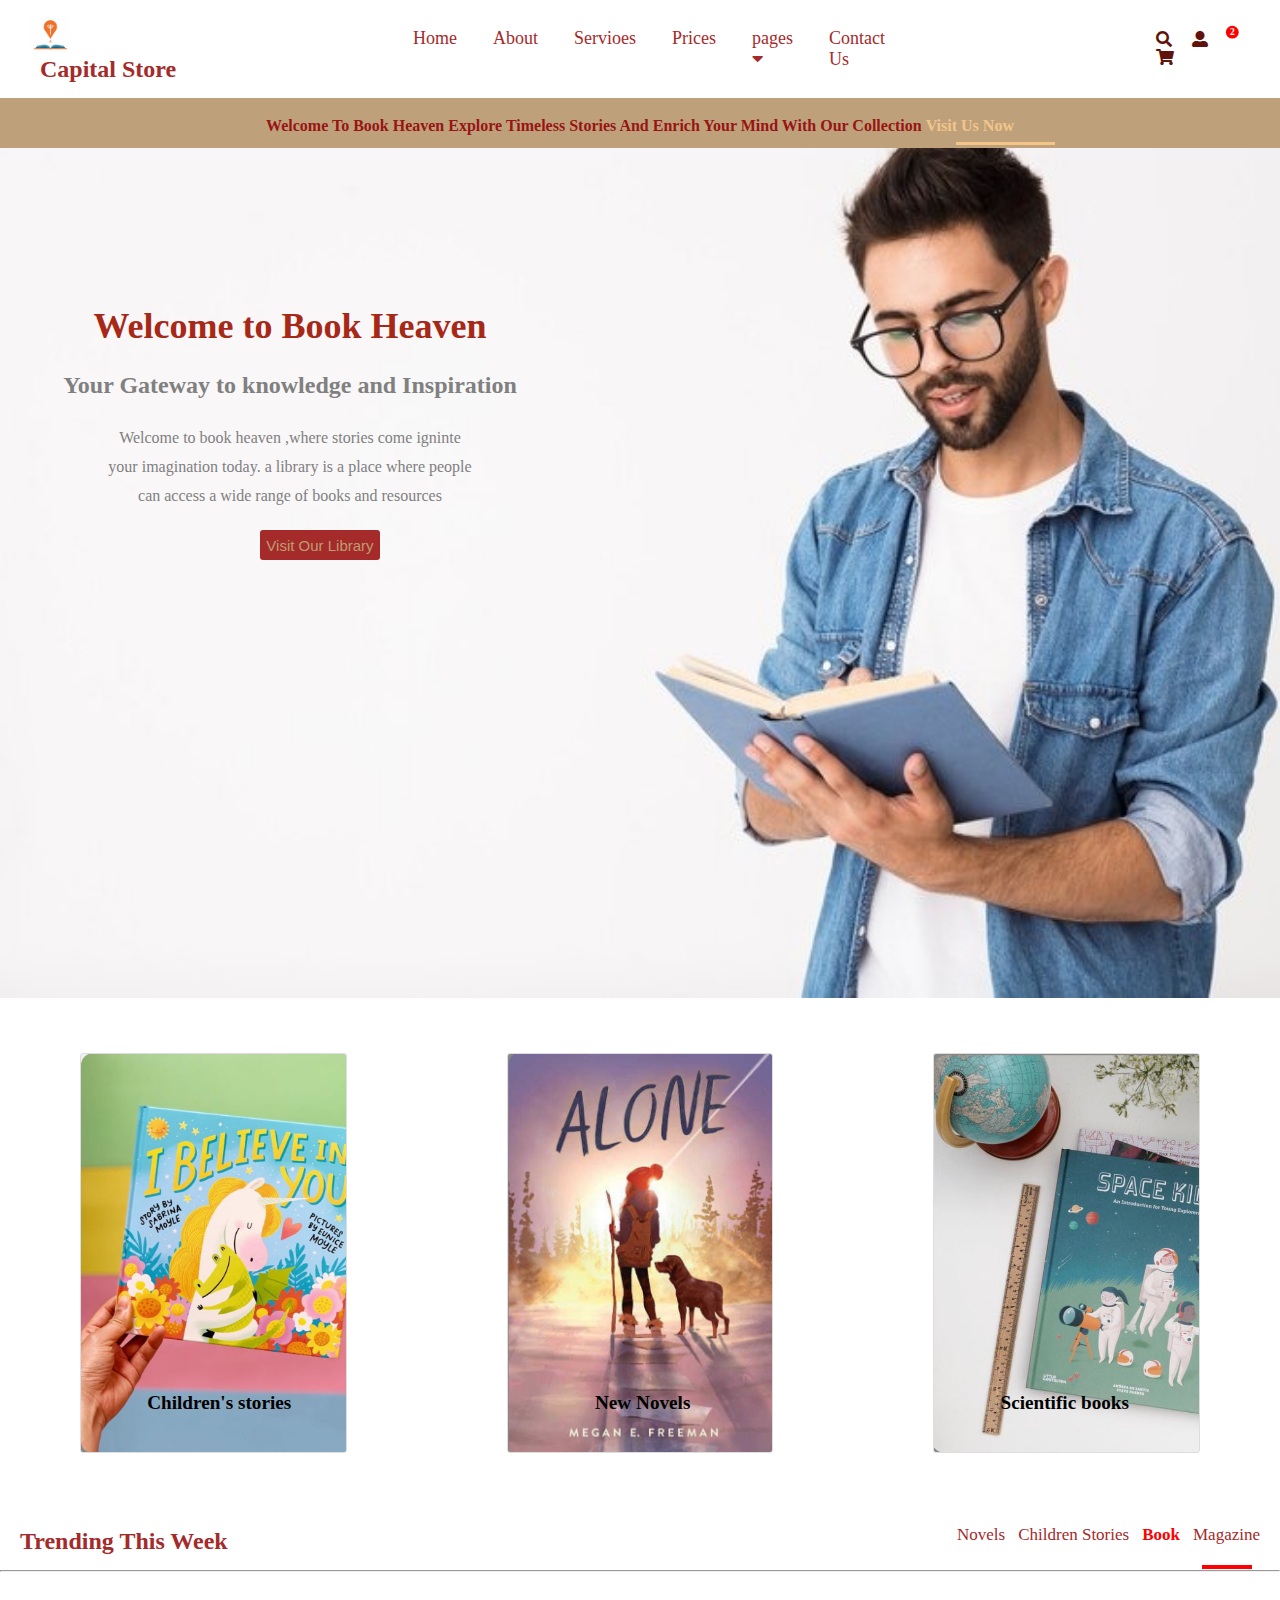
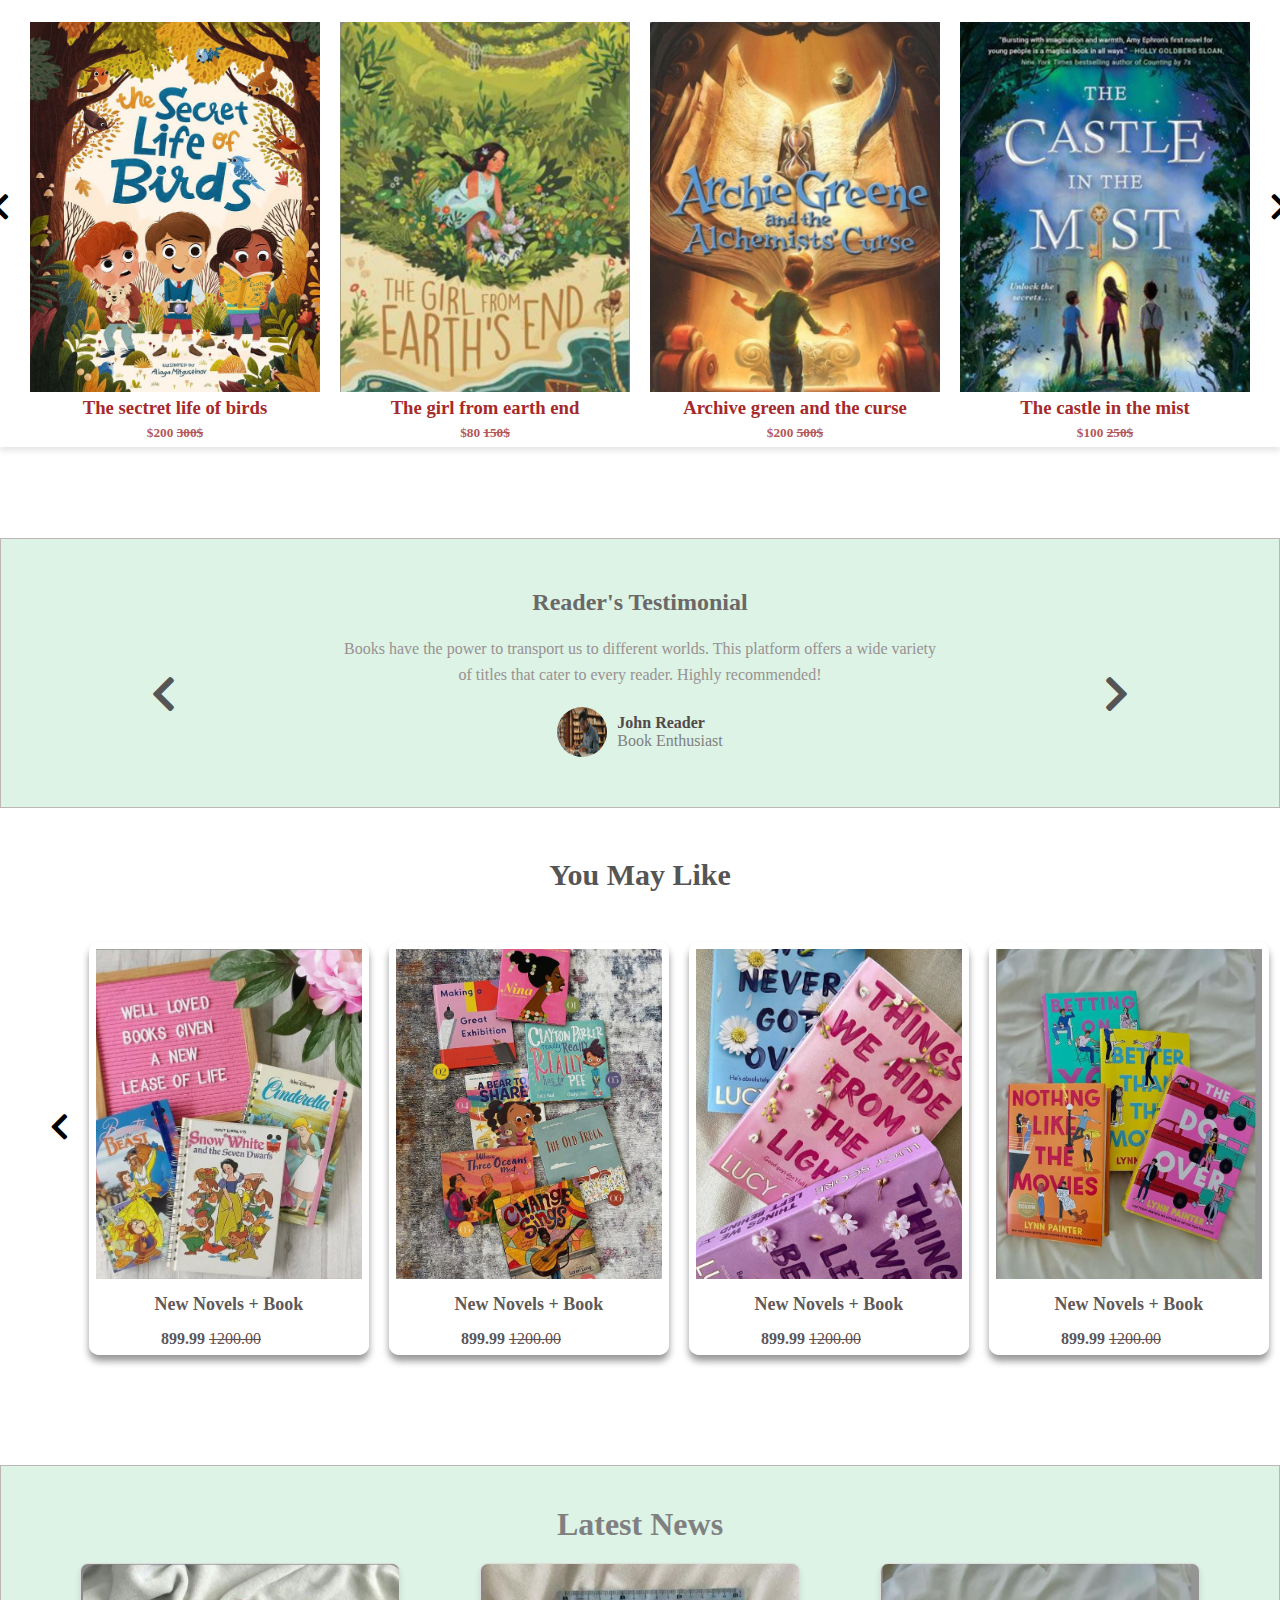
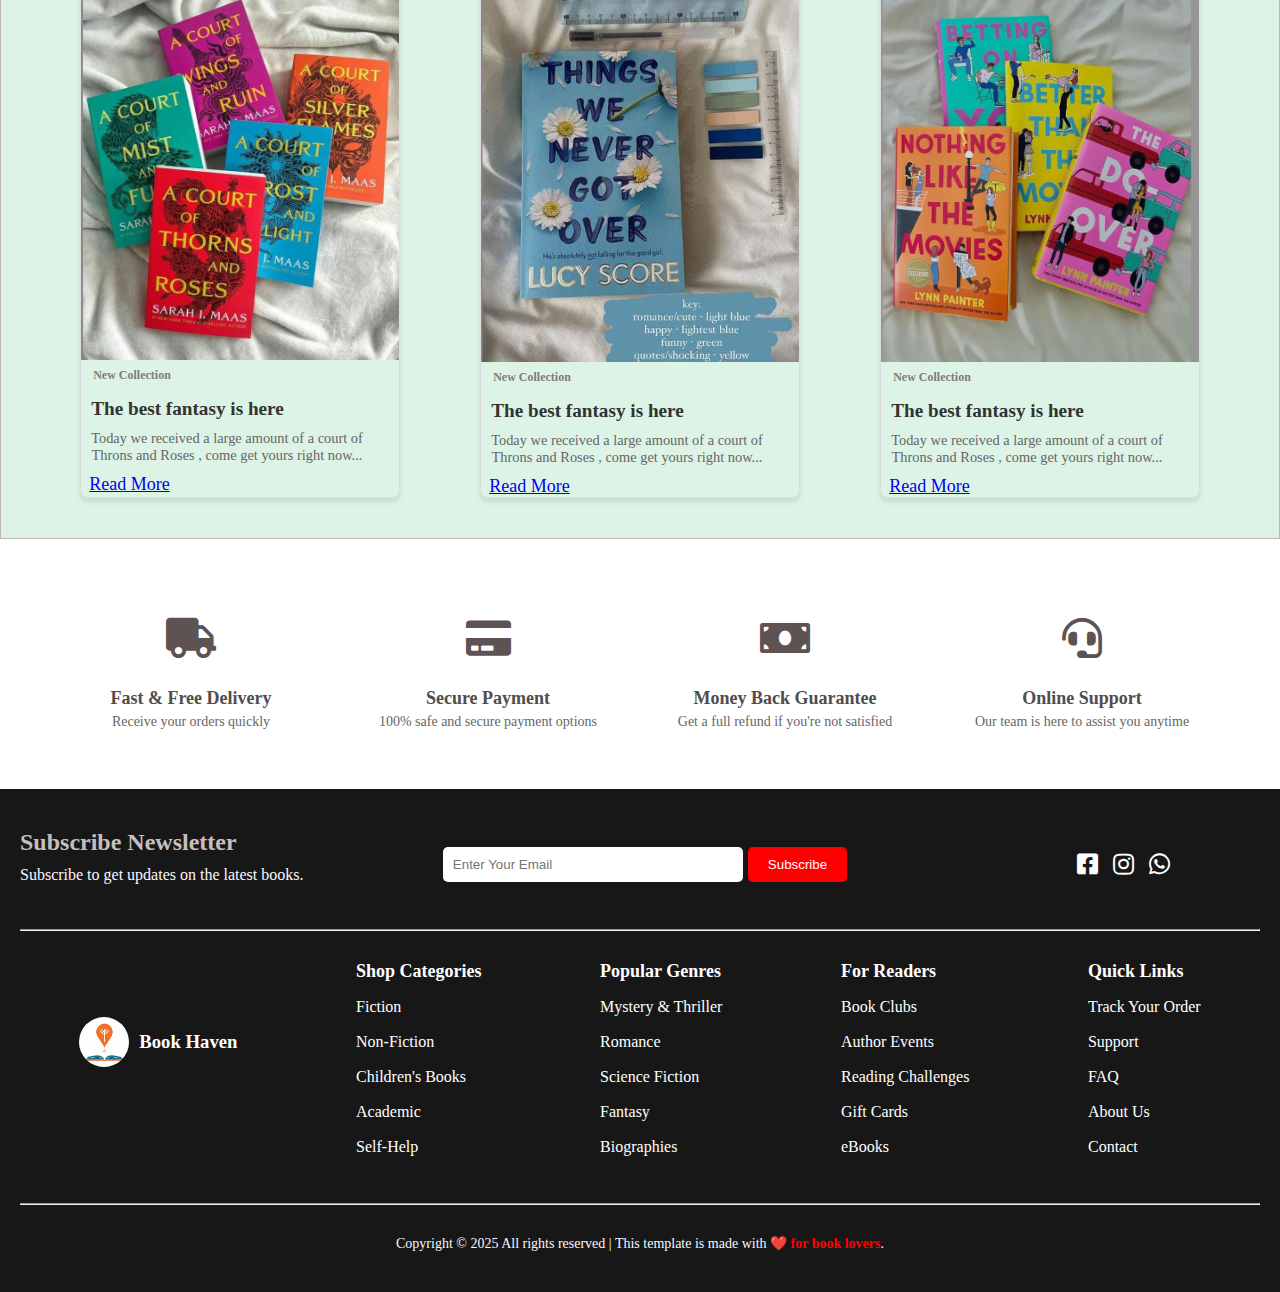
<file: index.html>
<!DOCTYPE html>
<html>
    <head>
        <link rel="stylesheet" href="css/Untitled-1.css">
        <link rel="stylesheet" href="css/all.css">
        <link href="https://fonts.googleapis.com/css2?family=Pacifico&display=swap" rel="styleshee">
        <body> 


            <header>
              <nav class="navbar">
                  <div class="logo">
                      <img src="images/vv.jpeg" width="40px" height="auto">
                     <h4>Capital Store</h4> 
                      
                  </div>
              
                  <ul class="navlinks">
                      <li> <a class="na" href="#">Home</a></li>
                      <li> <a class="na" href="#">About</a></li>
                      <li> <a class="na" href="#">Servioes</a></li>
                      <li> <a class="na"  href="#">Prices</a></li>
                      <li class="list-dropdown">
                          <a class="na"  href="#">pages<i class="fas fa-caret-down" ></i></a>
                          <ul class="dropdown">
                              <div class="coulmn">
                      <li><a class="a-dropdown" href="#">Login</a></li>
                      <div class="line2"></div>
                      <li><a class="a-dropdown" href="#">Cart</a></li>
                      <li><a class="a-dropdown" href="#">Product Details</a></li>
                      <li><a class="a-dropdown" href="#">Product Check</a></li>
                              </div>
                              <div class="coulmn">
                                  <li><a class="a-dropdown" href="#">Blog</a></li>
                                  <div class="line2"></div>
                                  <li><a class="a-dropdown" href="#">Element</a></li>
                                  <li><a class="a-dropdown" href="#">Blog Details</a></li>

                              </div>
                  
                     
                          </ul><!-- /dropdown --></li>
                      <li> <a class="na" href="#"> Contact Us</a></li>


                  </ul>

                  <div class="iconsec1">
                      <i class="fas fa-search"></i>
                      <i class="fas fa-user-alt"></i>
                      <i class="fas fa-shopping-cart cart">
                        <span class="notification-number">2</span>
                    </i>
                  </div>
              </nav>
          </header>

          <section class="sec1">
              <div class="title1">Welcome to Book Heaven Explore timeless stories and enrich your mind with our collection <strong>visit us now </strong>
                  <div class="line1"></div>
              </div>
            
              <div class="content1">
                  <h1> Welcome to Book Heaven</h1>
                  <h2> Your Gateway to knowledge and Inspiration</h2>
                  <p> Welcome to book heaven ,where stories come igninte<br> your imagination today.
                       a library is a place where people<br> can access a wide range of books and resources</p>
                    <button class="btnsec1">visit our library</button>
              </div>
          
          </section>

           <!-- /////////////////////////////////////////////////////////// -->

             <div class="container">
                <div class="category c1">
                  <p>Children's stories</p>
                  <div class="hover">
          
                      <a href="#" class="shop-now">Shop Now</a>
                      <div class="lineshop"></div>
                  </div>
                </div>
                <div class="category c2">
                  <p class="novels">New Novels</p>
                  <div class="hover">
                      <a href="#" class="shop-now">Shop Now</a>
                      <div class="lineshop"></div>
                  </div>
                </div>
                <div class="category c3">
                  <p>Scientific books</p>
                  <div class="hover">
                      <a href="#" class="shop-now">Shop Now</a>
                      <div class="lineshop"></div>
                  </div>
                </div>
              </div>

<!-- ////////////////////////////////////////////////////////////// -->
<section class="sec3">
   <h2 class="sec3h2"> Trending This Week</h2>
   
   
   <ul class="sec3ul">
    <li> <a  href="#"> Novels</a></li>
    <li> <a href="#">Children Stories</a></li>
    <li> <a href="#"> <strong class="strong2">Book</strong> </a></li>
    <li> <a href="#">Magazine</a></li>
    
   </ul>
   <div class="line4"></div>
   <hr>
   <div class="all">
    <i class="fas fa-chevron-left arrow3"></i>

    <div class="big3">
    <div class="bgbg1">
         <section class="pack">
            <div class="front1"> </div>
            <div class="back1">

             <div class="icon3">
                <a href="#"><i class="fas fa-cart-plus"></i></a>
                <a href="#"><i class="far fa-heart"></i></a>
                <a href="#"><i class="fas fa-search-plus"></i></a>
             </div>

                <img src="images/pm.jpeg" alt="Novel Image">

            </div>
            
        </section>
    </div>
    
    <h3>The sectret life of birds</h3>
    <h5> $200 <del>300$</del></h5>
    </div>

    <div class="big3">
    <div class="bgbg2">
    
        <section class="pack">
            <div class="front1 top1"> </div>
            <div class="back1">
                <div class="icon3">
                    <a href="#"><i class="fas fa-cart-plus"></i></a>
                    <a href="#"><i class="far fa-heart"></i></a>
                    <a href="#"><i class="fas fa-search-plus"></i></a>
                 </div>
                <img src="images/po.jpeg" alt="Novel Image">
            </div>

            
        </section>
    
</div>
<h3>The girl from earth end</h3>
    <h5> $80 <del>150$</del><h5>
    </div>

    <div class="big3">
    <div class="bgbg3">
    
        <section class="pack">
            <div class="front1 top2"> </div>
            <div class="back1">
                <div class="icon3">
                    <a href="#"><i class="fas fa-cart-plus"></i></a>
                    <a href="#"><i class="far fa-heart"></i></a>
                    <a href="#"><i class="fas fa-search-plus"></i></a>
                 </div>
                <img src="images/ho.jpeg" alt="Novel Image">
            </div>
        </section>
    
</div>
<h3>Archive green and the curse</h3>
    <h5> $200 <del>500$</del></h5>
    </div>

    <div class="big3">
    <div class="bgbg4">
    
        <section class="pack">
            <div class="front1 top3"> </div>
            <div class="back1">
                <div class="icon3">
                    <a href="#"><i class="fas fa-cart-plus"></i></a>
                    <a href="#"><i class="far fa-heart"></i></a>
                    <a href="#"><i class="fas fa-search-plus"></i></a>
                 </div>
                <img src="images/fo.jpeg" alt="Novel Image">
            </div>
        </section>
    
</div>
<h3>The castle in the mist</h3>
    <h5> $100 <del>250$</del></h5>
    </div>
<i class="fas fa-chevron-right arrow3"></i>

</div>
  

    

</section>

<!-- /////////////////////////// -->

<div class="section4">
    <button class="arrow-left"><i class="fas fa-chevron-left"></i></button>
    <button class="arrow-right"><i class="fas fa-chevron-right"></i></button>
    <h2>Reader's Testimonial</h2>
    <p>
      Books have the power to transport us to different worlds. This platform offers a wide variety of titles that cater to every reader. Highly recommended!
    </p>
    <div class="section4-profile">
      <img src="images/mh.jpeg" alt="John Reader">
      <div>
        <h4>John Reader</h4>
        <span>Book Enthusiast</span>
      </div>
    </div>
  </div>

  <!-- ////////////////////////////////////////////// -->
  
  

<!-- ------------------- start of section five ------------------- -->


<section class="varaity">
  <h2 class="may"> You May Like</h2>
  <div class="container">
    <div class="bigv">
      <i class="fas fa-chevron-left arrow3"></i>
      <div class="vcard">
        <div class="overlay">
          <div class="v-icons">
            <div class="icon-section">
              <a href="#"><i class="fas fa-cart-plus"></i></a>
            </div>
            <div class="icon-section">
              <a href="#"><i class="far fa-heart"></i></a>
            </div>
            <div class="icon-section">
              <a href="#"><i class="fas fa-search-plus"></i></a>
            </div>
            
          </div>
        </div>
        <div class="v-transform v-1">
          <div class="v-top v-1"></div>
        </div>
        <p class="v-para">New Novels + Book</p>
        <span>899.99 <del>1200.00</del></span>
      </div>
      <div class="vcard">
        <div class="overlay">
          <div class="v-icons">
            <div class="icon-section">
              <a href="#"><i class="fas fa-cart-plus"></i></a>
            </div>
            <div class="icon-section">
              <a href="#"><i class="far fa-heart"></i></a>
            </div>
            <div class="icon-section">
              <a href="#"><i class="fas fa-search-plus"></i></a>
            </div>
          
          </div>
        </div>
        <div class="v-transform v-2">
          <div class="v-top v-1"></div>
        </div>
        <p class="v-para">New Novels + Book</p>
        <span>899.99 <del>1200.00</del></span>
      </div>
      <div class="vcard">
        <div class="overlay">
          <div class="v-icons">
            <div class="icon-section">
              <a href="#"><i class="fas fa-cart-plus"></i></a>
            </div>
            <div class="icon-section">
              <a href="#"><i class="far fa-heart"></i></a>
            </div>
            <div class="icon-section">
              <a href="#"><i class="fas fa-search-plus"></i></a>
            </div>
          
          </div>
        </div>
        <div class="v-transform v-3">
          <div class="v-top v-1"></div>
        </div>
        <p class="v-para">New Novels + Book</p>
        <span>899.99 <del>1200.00</del></span>
      </div>
      <div class="vcard">
        <div class="overlay">
          <div class="v-icons">
            <div class="icon-section">
              <a href="#"><i class="fas fa-cart-plus"></i></a>
            </div>
            <div class="icon-section">
              <a href="#"><i class="far fa-heart"></i></a>
            </div>
            <div class="icon-section">
              <a href="#"><i class="fas fa-search-plus"></i></a>
            </div>
           
          </div>
        </div>
        <div class="v-transform v-4">
          <div class="v-top v-1"></div>
        </div>
        <p class="v-para">New Novels + Book</p>
        <span>899.99 <del>1200.00</del></span>
      </div>
      <i class="fas fa-chevron-right arrow3"></i>
    </div>
  </div>
</section>




  <!-- /////////////////////////////////////////////////// -->

 <section class="latest-news">
    <h2 class="news">Latest News</h2>
<div class="news-container">
    <div class="news-item">
        <img src="images/xc.jpeg">
        <h5> New Collection</h5>
        <h3>The best fantasy is here</h3>
    <p>Today we received a large amount of a court of Throns and Roses , come get yours right now... </p>
    <a href="#">Read More</a>

    </div>

    <div class="news-item">
        <img src="images/mc.jpeg">
        <h5> New Collection</h5>
        <h3>The best fantasy is here </h3>
    <p>Today we received a large amount of a court of Throns and Roses , come get yours right now... </p>
    <a href="#">Read More</a>

    </div>

        
    <div class="news-item">
        <img src="images/cm.jpeg">
        <h5> New Collection</h5>
        <h3>The best fantasy is here</h3>
    <p>Today we received a large amount of a court of Throns and Roses , come get yours right now... </p>
    <a href="#">Read More</a>
    </div>
</div>

 </section>
  
<!-- //////////////////////////////////////////////// -->

  <section class="section7">
    <div class="feature-item">
      <div class="icon-wrapper">
        <i class="fa fa-truck icon-default"></i>
        <i class="fa fa-truck icon-hover"></i>
    
      </div>
      <h3>Fast & Free Delivery</h3>
      <p>Receive your orders quickly</p>
    </div>
    <div class="feature-item">
      <div class="icon-wrapper">
        <i class="fa fa-credit-card icon-default"></i>
          <i class="fa fa-credit-card icon-hover"></i>
      </div>
      <h3>Secure Payment</h3>
      <p>100% safe and secure payment options</p>
    </div>
    <div class="feature-item">
      <div class="icon-wrapper">
        <i class="fa fa-money-bill icon-default"></i>
        <i class="fa fa-money-bill icon-hover"></i>
      </div>
      <h3>Money Back Guarantee</h3>
      <p>Get a full refund if you're not satisfied</p>
    </div>
    <div class="feature-item">
      <div class="icon-wrapper">
        <i class="fa fa-headset icon-default"></i>
        <i class="fa fa-headset icon-hover"></i>
      </div>
      <h3>Online Support</h3>
      <p>Our team is here to assist you anytime</p>
    </div>
  </section>






  <!-- /////////////////////////////////////////////////// -->

  <section class="footer-section">
    <div class="sec8">
      <div class="newsletter">
        <div class="left-content">
          <h2>Subscribe Newsletter</h2>
          <p>Subscribe to get updates on the latest books.</p>
        </div>
        <div class="subscribe">
          <input type="email" placeholder="Enter Your Email">
          <button>Subscribe</button>
        </div>
        <div class="socialicon">
          <i class="fab fa-facebook-square"></i>
          <i class="fab fa-instagram"></i>
          <i class="fab fa-whatsapp"></i>
        </div>
      </div>
      <hr>
  
      <div class="footer-links">
        <div class="footer-logo">
          <img src="images/vv.jpeg" alt="">
          <h3>Book Haven</h3>
          
        </div>
        <div class="footer-column">
          <h4>Shop Categories</h4>
          <ul>
            <li><a href="#">Fiction</a></li>
            <li><a href="#">Non-Fiction</a></li>
            <li><a href="#">Children's Books</a></li>
            <li><a href="#">Academic</a></li>
            <li><a href="#">Self-Help</a></li>
          </ul>
        </div>
        <div class="footer-column">
          <h4>Popular Genres</h4>
          <ul>
            <li><a href="#">Mystery & Thriller</a></li>
            <li><a href="#">Romance</a></li>
            <li><a href="#">Science Fiction</a></li>
            <li><a href="#">Fantasy</a></li>
            <li><a href="#">Biographies</a></li>
          </ul>
        </div>
        <div class="footer-column">
          <h4>For Readers</h4>
          <ul>
            <li><a href="#">Book Clubs</a></li>
            <li><a href="#">Author Events</a></li>
            <li><a href="#">Reading Challenges</a></li>
            <li><a href="#">Gift Cards</a></li>
            <li><a href="#">eBooks</a></li>
          </ul>
        </div>
        <div class="footer-column">
          <h4>Quick Links</h4>
          <ul>
            <li><a href="#">Track Your Order</a></li>
            <li><a href="#">Support</a></li>
            <li><a href="#">FAQ</a></li>
            <li><a href="#">About Us</a></li>
            <li><a href="#">Contact</a></li>
          </ul>
        </div>
      </div>
      <hr>
      <div class="footer-bottom">
        <p>
          Copyright © 2025 All rights reserved | This template is made with 
          <span class="highlight">❤️ for book lovers</span>.
        </p>
      </div>
    </div>
  </section>

        </body>
    </head>
</html>
</file>
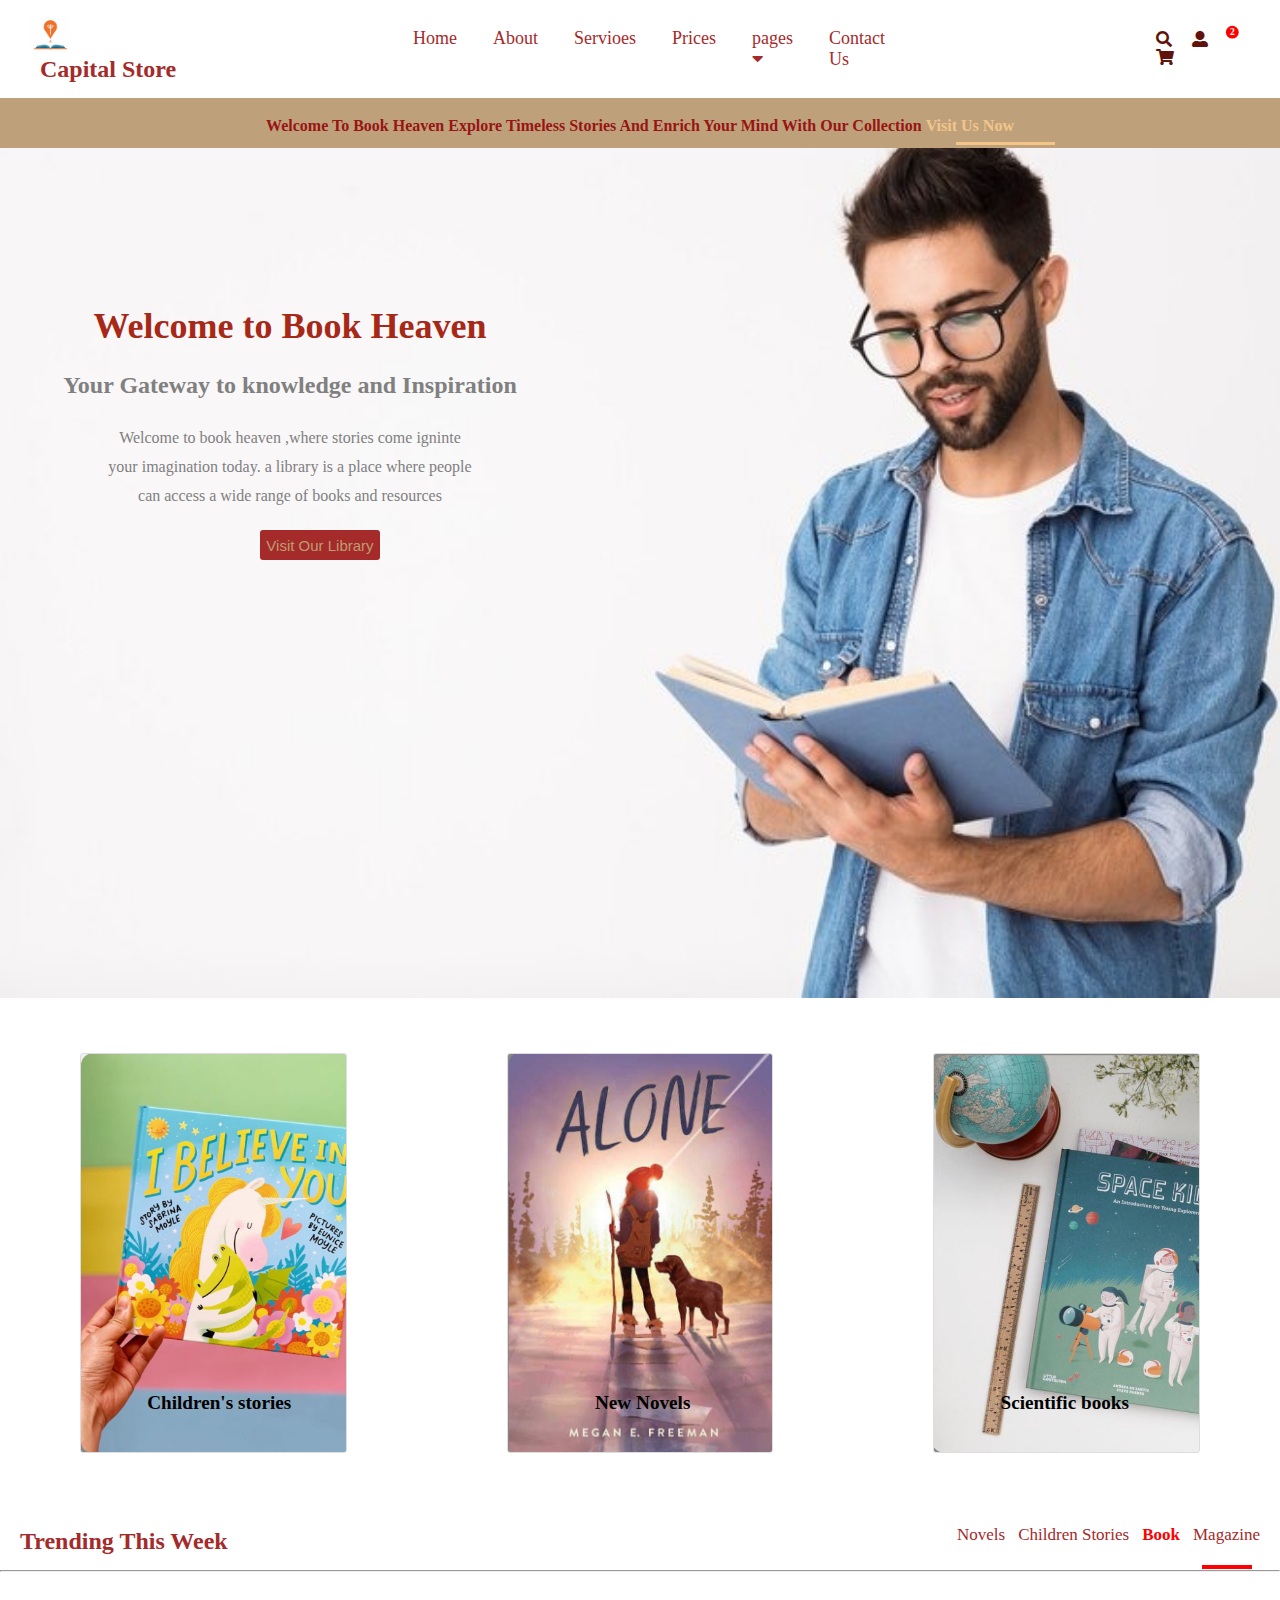
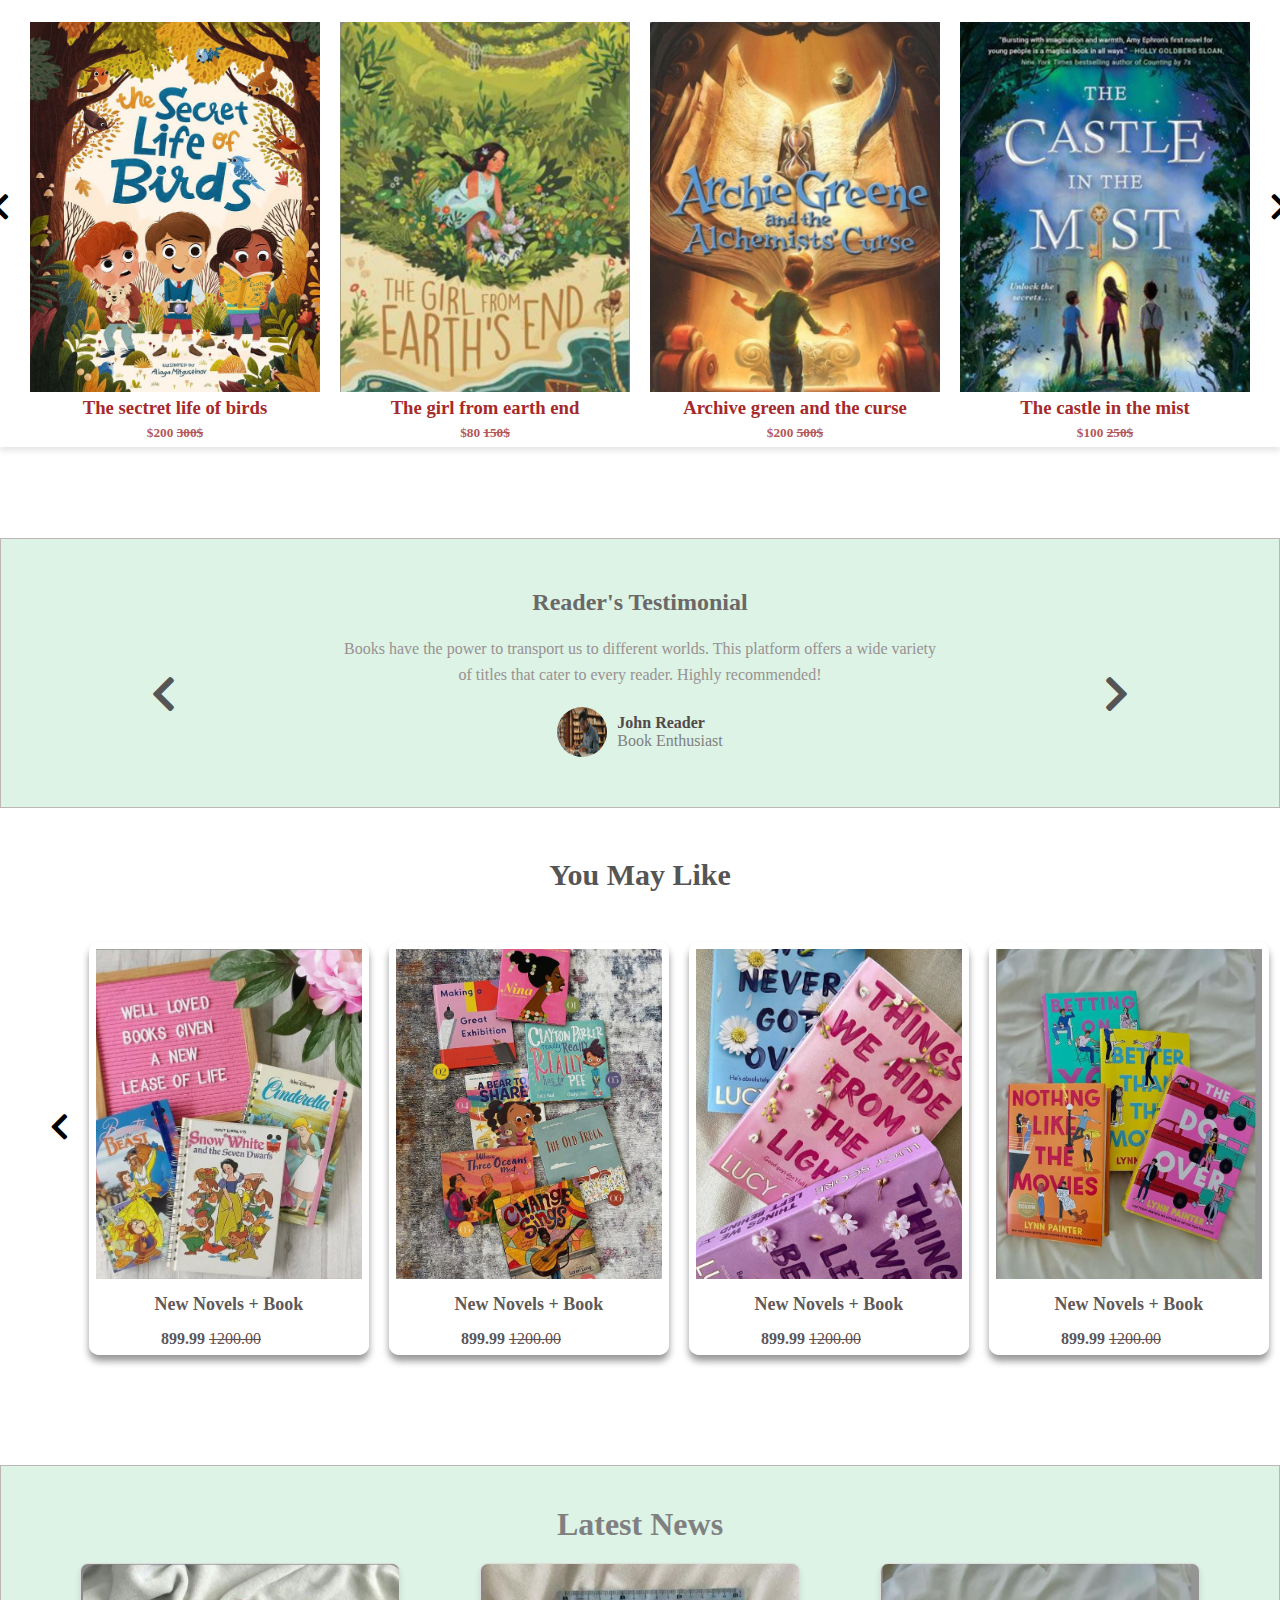
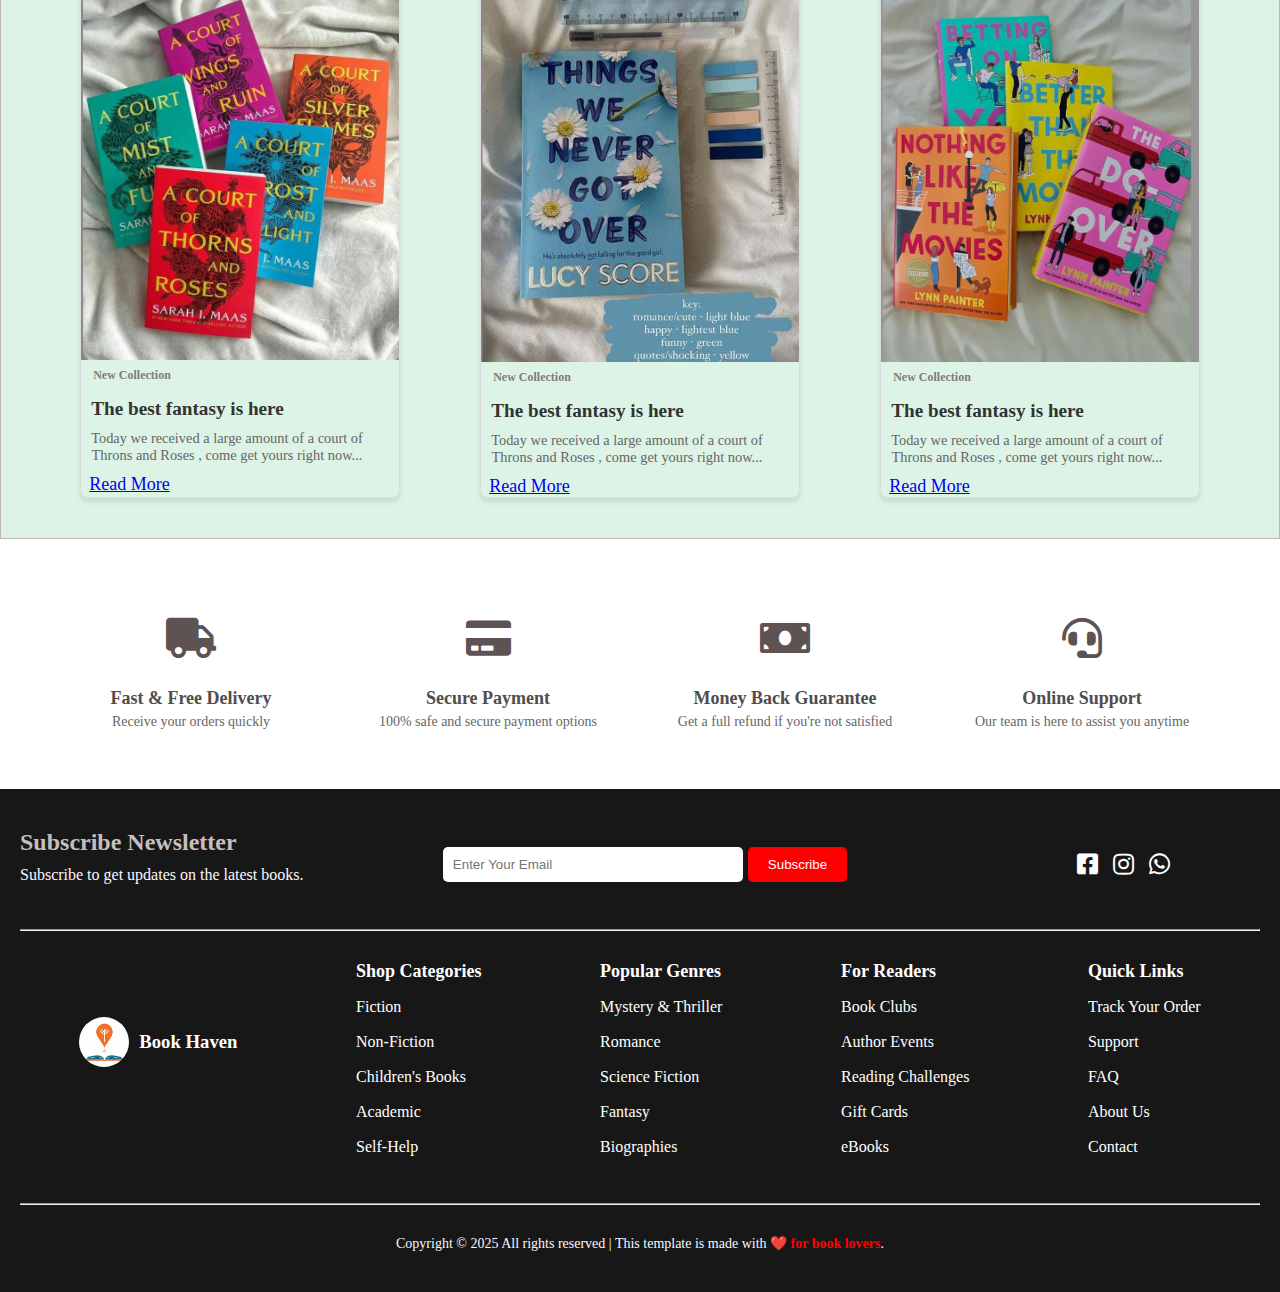
<file: Untitled-1.html>
<!DOCTYPE html>
<html>
    <head>
        <link rel="stylesheet" href="css/Untitled-1.css">
        <link rel="stylesheet" href="css/all.css">
        <link href="https://fonts.googleapis.com/css2?family=Pacifico&display=swap" rel="styleshee">
        <body> 


            <header>
              <nav class="navbar">
                  <div class="logo">
                      <img src="images/vv.jpeg" width="40px" height="auto">
                     <h4>Capital Store</h4> 
                      
                  </div>
              
                  <ul class="navlinks">
                      <li> <a class="na" href="#">Home</a></li>
                      <li> <a class="na" href="#">About</a></li>
                      <li> <a class="na" href="#">Servioes</a></li>
                      <li> <a class="na"  href="#">Prices</a></li>
                      <li class="list-dropdown">
                          <a class="na"  href="#">pages<i class="fas fa-caret-down" ></i></a>
                          <ul class="dropdown">
                              <div class="coulmn">
                      <li><a class="a-dropdown" href="#">Login</a></li>
                      <div class="line2"></div>
                      <li><a class="a-dropdown" href="#">Cart</a></li>
                      <li><a class="a-dropdown" href="#">Product Details</a></li>
                      <li><a class="a-dropdown" href="#">Product Check</a></li>
                              </div>
                              <div class="coulmn">
                                  <li><a class="a-dropdown" href="#">Blog</a></li>
                                  <div class="line2"></div>
                                  <li><a class="a-dropdown" href="#">Element</a></li>
                                  <li><a class="a-dropdown" href="#">Blog Details</a></li>

                              </div>
                  
                     
                          </ul><!-- /dropdown --></li>
                      <li> <a class="na" href="#"> Contact Us</a></li>


                  </ul>

                  <div class="iconsec1">
                      <i class="fas fa-search"></i>
                      <i class="fas fa-user-alt"></i>
                      <i class="fas fa-shopping-cart cart">
                        <span class="notification-number">2</span>
                    </i>
                  </div>
              </nav>
          </header>

          <section class="sec1">
              <div class="title1">Welcome to Book Heaven Explore timeless stories and enrich your mind with our collection <strong>visit us now </strong>
                  <div class="line1"></div>
              </div>
            
              <div class="content1">
                  <h1> Welcome to Book Heaven</h1>
                  <h2> Your Gateway to knowledge and Inspiration</h2>
                  <p> Welcome to book heaven ,where stories come igninte<br> your imagination today.
                       a library is a place where people<br> can access a wide range of books and resources</p>
                    <button class="btnsec1">visit our library</button>
              </div>
          
          </section>

           <!-- /////////////////////////////////////////////////////////// -->

             <div class="container">
                <div class="category c1">
                  <p>Children's stories</p>
                  <div class="hover">
          
                      <a href="#" class="shop-now">Shop Now</a>
                      <div class="lineshop"></div>
                  </div>
                </div>
                <div class="category c2">
                  <p class="novels">New Novels</p>
                  <div class="hover">
                      <a href="#" class="shop-now">Shop Now</a>
                      <div class="lineshop"></div>
                  </div>
                </div>
                <div class="category c3">
                  <p>Scientific books</p>
                  <div class="hover">
                      <a href="#" class="shop-now">Shop Now</a>
                      <div class="lineshop"></div>
                  </div>
                </div>
              </div>

<!-- ////////////////////////////////////////////////////////////// -->
<section class="sec3">
   <h2 class="sec3h2"> Trending This Week</h2>
   
   
   <ul class="sec3ul">
    <li> <a  href="#"> Novels</a></li>
    <li> <a href="#">Children Stories</a></li>
    <li> <a href="#"> <strong class="strong2">Book</strong> </a></li>
    <li> <a href="#">Magazine</a></li>
    
   </ul>
   <div class="line4"></div>
   <hr>
   <div class="all">
    <i class="fas fa-chevron-left arrow3"></i>

    <div class="big3">
    <div class="bgbg1">
         <section class="pack">
            <div class="front1"> </div>
            <div class="back1">

             <div class="icon3">
                <a href="#"><i class="fas fa-cart-plus"></i></a>
                <a href="#"><i class="far fa-heart"></i></a>
                <a href="#"><i class="fas fa-search-plus"></i></a>
             </div>

                <img src="images/pm.jpeg" alt="Novel Image">

            </div>
            
        </section>
    </div>
    
    <h3>The sectret life of birds</h3>
    <h5> $200 <del>300$</del></h5>
    </div>

    <div class="big3">
    <div class="bgbg2">
    
        <section class="pack">
            <div class="front1 top1"> </div>
            <div class="back1">
                <div class="icon3">
                    <a href="#"><i class="fas fa-cart-plus"></i></a>
                    <a href="#"><i class="far fa-heart"></i></a>
                    <a href="#"><i class="fas fa-search-plus"></i></a>
                 </div>
                <img src="images/po.jpeg" alt="Novel Image">
            </div>

            
        </section>
    
</div>
<h3>The girl from earth end</h3>
    <h5> $80 <del>150$</del><h5>
    </div>

    <div class="big3">
    <div class="bgbg3">
    
        <section class="pack">
            <div class="front1 top2"> </div>
            <div class="back1">
                <div class="icon3">
                    <a href="#"><i class="fas fa-cart-plus"></i></a>
                    <a href="#"><i class="far fa-heart"></i></a>
                    <a href="#"><i class="fas fa-search-plus"></i></a>
                 </div>
                <img src="images/ho.jpeg" alt="Novel Image">
            </div>
        </section>
    
</div>
<h3>Archive green and the curse</h3>
    <h5> $200 <del>500$</del></h5>
    </div>

    <div class="big3">
    <div class="bgbg4">
    
        <section class="pack">
            <div class="front1 top3"> </div>
            <div class="back1">
                <div class="icon3">
                    <a href="#"><i class="fas fa-cart-plus"></i></a>
                    <a href="#"><i class="far fa-heart"></i></a>
                    <a href="#"><i class="fas fa-search-plus"></i></a>
                 </div>
                <img src="images/fo.jpeg" alt="Novel Image">
            </div>
        </section>
    
</div>
<h3>The castle in the mist</h3>
    <h5> $100 <del>250$</del></h5>
    </div>
<i class="fas fa-chevron-right arrow3"></i>

</div>
  

    

</section>

<!-- /////////////////////////// -->

<div class="section4">
    <button class="arrow-left"><i class="fas fa-chevron-left"></i></button>
    <button class="arrow-right"><i class="fas fa-chevron-right"></i></button>
    <h2>Reader's Testimonial</h2>
    <p>
      Books have the power to transport us to different worlds. This platform offers a wide variety of titles that cater to every reader. Highly recommended!
    </p>
    <div class="section4-profile">
      <img src="images/mh.jpeg" alt="John Reader">
      <div>
        <h4>John Reader</h4>
        <span>Book Enthusiast</span>
      </div>
    </div>
  </div>

  <!-- ////////////////////////////////////////////// -->
  
  

<!-- ------------------- start of section five ------------------- -->


<section class="varaity">
  <h2 class="may"> You May Like</h2>
  <div class="container">
    <div class="bigv">
      <i class="fas fa-chevron-left arrow3"></i>
      <div class="vcard">
        <div class="overlay">
          <div class="v-icons">
            <div class="icon-section">
              <a href="#"><i class="fas fa-cart-plus"></i></a>
            </div>
            <div class="icon-section">
              <a href="#"><i class="far fa-heart"></i></a>
            </div>
            <div class="icon-section">
              <a href="#"><i class="fas fa-search-plus"></i></a>
            </div>
            
          </div>
        </div>
        <div class="v-transform v-1">
          <div class="v-top v-1"></div>
        </div>
        <p class="v-para">New Novels + Book</p>
        <span>899.99 <del>1200.00</del></span>
      </div>
      <div class="vcard">
        <div class="overlay">
          <div class="v-icons">
            <div class="icon-section">
              <a href="#"><i class="fas fa-cart-plus"></i></a>
            </div>
            <div class="icon-section">
              <a href="#"><i class="far fa-heart"></i></a>
            </div>
            <div class="icon-section">
              <a href="#"><i class="fas fa-search-plus"></i></a>
            </div>
          
          </div>
        </div>
        <div class="v-transform v-2">
          <div class="v-top v-1"></div>
        </div>
        <p class="v-para">New Novels + Book</p>
        <span>899.99 <del>1200.00</del></span>
      </div>
      <div class="vcard">
        <div class="overlay">
          <div class="v-icons">
            <div class="icon-section">
              <a href="#"><i class="fas fa-cart-plus"></i></a>
            </div>
            <div class="icon-section">
              <a href="#"><i class="far fa-heart"></i></a>
            </div>
            <div class="icon-section">
              <a href="#"><i class="fas fa-search-plus"></i></a>
            </div>
          
          </div>
        </div>
        <div class="v-transform v-3">
          <div class="v-top v-1"></div>
        </div>
        <p class="v-para">New Novels + Book</p>
        <span>899.99 <del>1200.00</del></span>
      </div>
      <div class="vcard">
        <div class="overlay">
          <div class="v-icons">
            <div class="icon-section">
              <a href="#"><i class="fas fa-cart-plus"></i></a>
            </div>
            <div class="icon-section">
              <a href="#"><i class="far fa-heart"></i></a>
            </div>
            <div class="icon-section">
              <a href="#"><i class="fas fa-search-plus"></i></a>
            </div>
           
          </div>
        </div>
        <div class="v-transform v-4">
          <div class="v-top v-1"></div>
        </div>
        <p class="v-para">New Novels + Book</p>
        <span>899.99 <del>1200.00</del></span>
      </div>
      <i class="fas fa-chevron-right arrow3"></i>
    </div>
  </div>
</section>




  <!-- /////////////////////////////////////////////////// -->

 <section class="latest-news">
    <h2 class="news">Latest News</h2>
<div class="news-container">
    <div class="news-item">
        <img src="images/xc.jpeg">
        <h5> New Collection</h5>
        <h3>The best fantasy is here</h3>
    <p>Today we received a large amount of a court of Throns and Roses , come get yours right now... </p>
    <a href="#">Read More</a>

    </div>

    <div class="news-item">
        <img src="images/mc.jpeg">
        <h5> New Collection</h5>
        <h3>The best fantasy is here </h3>
    <p>Today we received a large amount of a court of Throns and Roses , come get yours right now... </p>
    <a href="#">Read More</a>

    </div>

        
    <div class="news-item">
        <img src="images/cm.jpeg">
        <h5> New Collection</h5>
        <h3>The best fantasy is here</h3>
    <p>Today we received a large amount of a court of Throns and Roses , come get yours right now... </p>
    <a href="#">Read More</a>
    </div>
</div>

 </section>
  
<!-- //////////////////////////////////////////////// -->

  <section class="section7">
    <div class="feature-item">
      <div class="icon-wrapper">
        <i class="fa fa-truck icon-default"></i>
        <i class="fa fa-truck icon-hover"></i>
    
      </div>
      <h3>Fast & Free Delivery</h3>
      <p>Receive your orders quickly</p>
    </div>
    <div class="feature-item">
      <div class="icon-wrapper">
        <i class="fa fa-credit-card icon-default"></i>
          <i class="fa fa-credit-card icon-hover"></i>
      </div>
      <h3>Secure Payment</h3>
      <p>100% safe and secure payment options</p>
    </div>
    <div class="feature-item">
      <div class="icon-wrapper">
        <i class="fa fa-money-bill icon-default"></i>
        <i class="fa fa-money-bill icon-hover"></i>
      </div>
      <h3>Money Back Guarantee</h3>
      <p>Get a full refund if you're not satisfied</p>
    </div>
    <div class="feature-item">
      <div class="icon-wrapper">
        <i class="fa fa-headset icon-default"></i>
        <i class="fa fa-headset icon-hover"></i>
      </div>
      <h3>Online Support</h3>
      <p>Our team is here to assist you anytime</p>
    </div>
  </section>






  <!-- /////////////////////////////////////////////////// -->

  <section class="footer-section">
    <div class="sec8">
      <div class="newsletter">
        <div class="left-content">
          <h2>Subscribe Newsletter</h2>
          <p>Subscribe to get updates on the latest books.</p>
        </div>
        <div class="subscribe">
          <input type="email" placeholder="Enter Your Email">
          <button>Subscribe</button>
        </div>
        <div class="socialicon">
          <i class="fab fa-facebook-square"></i>
          <i class="fab fa-instagram"></i>
          <i class="fab fa-whatsapp"></i>
        </div>
      </div>
      <hr>
  
      <div class="footer-links">
        <div class="footer-logo">
          <img src="images/vv.jpeg" alt="">
          <h3>Book Haven</h3>
          
        </div>
        <div class="footer-column">
          <h4>Shop Categories</h4>
          <ul>
            <li><a href="#">Fiction</a></li>
            <li><a href="#">Non-Fiction</a></li>
            <li><a href="#">Children's Books</a></li>
            <li><a href="#">Academic</a></li>
            <li><a href="#">Self-Help</a></li>
          </ul>
        </div>
        <div class="footer-column">
          <h4>Popular Genres</h4>
          <ul>
            <li><a href="#">Mystery & Thriller</a></li>
            <li><a href="#">Romance</a></li>
            <li><a href="#">Science Fiction</a></li>
            <li><a href="#">Fantasy</a></li>
            <li><a href="#">Biographies</a></li>
          </ul>
        </div>
        <div class="footer-column">
          <h4>For Readers</h4>
          <ul>
            <li><a href="#">Book Clubs</a></li>
            <li><a href="#">Author Events</a></li>
            <li><a href="#">Reading Challenges</a></li>
            <li><a href="#">Gift Cards</a></li>
            <li><a href="#">eBooks</a></li>
          </ul>
        </div>
        <div class="footer-column">
          <h4>Quick Links</h4>
          <ul>
            <li><a href="#">Track Your Order</a></li>
            <li><a href="#">Support</a></li>
            <li><a href="#">FAQ</a></li>
            <li><a href="#">About Us</a></li>
            <li><a href="#">Contact</a></li>
          </ul>
        </div>
      </div>
      <hr>
      <div class="footer-bottom">
        <p>
          Copyright © 2025 All rights reserved | This template is made with 
          <span class="highlight">❤️ for book lovers</span>.
        </p>
      </div>
    </div>
  </section>

        </body>
    </head>
</html>
</file>
<file: css/Untitled-1.css>
* {
    margin: 0;
    padding: 0;
    box-sizing: border-box;
}

  .sec1{
  background-image: url(../images/zw.jpeg);
  background-size: cover;

  line-height: 1.6;
  height: 100vh;
}

.title1{
  background-color: rgb(190, 161, 123);
  width: 100%;
  height: 50px;
  text-align: center;
  padding-top: 15px;
  font-size: 16px;
  text-transform:capitalize;
  color: rgb(153, 20, 20);
  font-weight: bold;
}
.title1:hover{
  scale: 1.01;
}
strong{
  color: rgb(243, 197, 137) ;
}

.line1{
  width: 99px;
  height: 3px;
  background-color:rgb(243, 197, 137) ;
  margin-left: 956px;
  margin-top: 3px;
}
.navbar img{
  float: left;
}
.navbar h4{
  float: left;
  margin-left: 10px;
  margin-top: 2px;
  color: brown;
}

.navbar {
  display: flex; 
  align-items: center; 
  background-color: #fff;
  padding: 15px 30px;
}

.navbar .logo {
  font-size: 24px;
  font-weight: bold;
  color: #000;
}
.navlinks {
  list-style: none;
  display: flex;
  gap: 16px; 
  margin-left: 200px;
  font-size: 18px;
}

.list-dropdown {
  position: relative;
  display: inline-block;
}
.dropdown {
  position: absolute;
  width: 270px;
  height: 150px;
  padding: 2px;
  background-color: #fff;
  text-align: center;
   left: -10px;
  top: 100%;
  visibility: hidden;
  transition: opacity 0.5s;
 font-size: 13px;
  border: 1px solid rgb(19, 6, 0);
  border-radius: 3px;
  margin-bottom: 10px;
}
.dropdown .coulmn{
  float: left;
  width: 50%;
  padding: 10px;
}
.dropdown li a {
  color: rgb(65, 65, 65);
  display: block;
  padding: 10px 0px;
  text-align: center;
  margin: 0;
}
.list-dropdown:hover .dropdown {
  visibility: visible;
  opacity: 1;
}
.dropdown li {
  display: block;
}
.coulmn .a-dropdown{
color: brown;
display: inline-block;
padding: 5px 10px;
text-decoration: none;
position: relative;
transform: scale(1);


}
.coulmn .a-dropdown:hover{
  color: rgb(230, 55, 55);
  transform: scale(1.01);
}
.dropdown li a:after {
  position: absolute;
  content: "";
  width: 0;
  height: 2px;
  bottom: 0;
  left: 0;
  background-color:#000000ba;
  opacity: 0;
}
.line2{
  border-top: 1px dashed rgb(219, 59, 59) ;
  width: 40px;
  margin-left: 36px;
}

 .iconsec1 {
  margin-left: 250px;
  word-spacing: 20px;
  font-size: 20px;
  color: rgb(97, 19, 11);
  transform: scale(.8);
  position: relative;
}

.iconsec1 i:hover {
  color: rgb(212, 44, 44);
  transform: scale(1.1);
}

.notification-number {
  position: absolute;
  top: -6px; 
  right: 1px;
  background-color: red;
  color: white;
  font-size: 12px;
  font-weight: bold;
  border-radius: 50%;
  padding: 2px 5px;
  transition: top 0.3s ease;
}
 .iconsec1 .cart:hover .notification-number {
  top: -15px; 
}

.content1 h1{
  margin-left: -700px;
  font-family: 'Pacifico', cursive;
  margin-top: 150px;
 
  font-size: 36px;
  color: rgb(167, 40, 23);
  margin-bottom: 30px;
  text-align: center;
}
.content1 h2{
  margin-left: -700px;
  margin-top: -20px;
  font-size: 24px;
  color:grey;
  text-align: center;
}
.content1 p{
  margin-left: -700px;
  margin-top: 20px;
  color:grey;
  line-height: 1.8;
  text-align: center;
  font-size: 16px;
}
.btnsec1{
margin-left: 260px;
margin-top: 20px;
background-color: brown;
color: rgb(189, 156, 113);
width: 120px;
height: 30px;
font-size: 15px;
cursor: pointer;
border: none;
border-radius: 3px;
text-transform: capitalize;
}
.btnsec1:hover{
  background-color:rgb(105, 15, 15);
  color:rgb(161, 153, 141);
}
.navlinks li .na {
  display: inline-block;
  padding: 5px 10px; 
  text-decoration: none; 
  color: brown;
  position: relative; 
  transition: color 0.3s;
}

.navlinks li .na::before {
  content: ""; 
  position: absolute;
  top: 0;
  left: 0;
  width: 100%; 
  height: 100%; 
  border: 2px solid  rgb(190, 161, 123);
  transition: transform 0.5s ease;
  box-sizing: border-box;
  transform: scale(0);
}

.navlinks li .na:hover::before {
  transform: scale(1);
  
}

/* //////////////////////////////////////////////////////////////////// */
.container {
  display: flex;
  margin-top: 30px;
}

.category {
  width: 300px;
  height: 400px;
  text-align: center;
  padding: 20px;
  border: 1px solid #ddd;
  border-radius: 3px;
  margin: 25px 80px;
  position: relative;
  cursor: pointer;
  transition: 1s;
  overflow: hidden;
}
.category:hover {
  scale: 1.02;
}
.c1 {
  background-image: url(../images/im.jpeg);
  background-size: cover;
}
.c2 {
  background-image: url(../images/ng.jpeg);
  background-size: cover;
}
.c3 {
  background-image: url(../images/bn.jpeg);
  background-size: cover;
}

.category img {
  max-width: 100%;
  height: auto;
}

.category:hover img {
  transform: scale(1.1);
}
.category p {
  color: black;
  font-weight: bold;
  font-size: larger;
  position: absolute;
  top: 85%;
  left: 25%;
  transition: 0.3s;
}
.category:hover p {
  top: 75%;
}
.category .hover {
  width: 30%;
  display: flex;
  flex-wrap: wrap;
  position: absolute;
  bottom: -30px;
  left: 40%;
  transition: 0.2s;
}
div .novels{
  left: 33%;
}
.category:hover .hover {
  bottom: 3px;
}
.shop-now {
  color: black;
  text-decoration: none;
  border-radius: 3px;
  font-size: 15px;
  font-weight: bolder;
  text-align: center;
  transition: bottom 0.4s;
}
.lineshop {
  width: 65px;
  height: 3px;
  background-color: rgb(221, 235, 20);
  margin-top: 10px;
}



/* ////////////////////////////////// */
.sec3{
    width: 100%;
    height: 600px;
}

.sec3h2{
    /* margin-top: 50px;
    margin-right: 1000px; */
    margin: 50px 0 -30px 20px;
    color: brown;

}
hr{
    margin-top: 1px;
    
}
.sec3ul{
    list-style: none;
    float: right;
    display: flex;
    gap: 13px;
    font-size: 17px;
    margin-right: 20px;

}
.sec3ul li{
    display: inline-block;
}
.sec3ul li a{
    text-decoration: none;
    color: brown;
    position: relative;
    
}
.strong2 {
    color: red;
}
.line4{
    background-color: red;
    width: 50px;
    height: 4px;
    
    margin: 40px 0px 1px 1202px;
    
    
}
.all {
    display: flex;
    gap: 20px;
    justify-content: center;
    margin-top: 50px;
    box-shadow: 0 4px 6px rgba(0, 0, 0, 0.1);
    
}
.arrow3{
    cursor: pointer;
    font-size:30px ;
    margin-top: 170px;
}
.pack {
    width: 290px;
    height: 370px;
    position: relative;
    transform-style: preserve-3d;
    transition: transform 0.7s;
    
}
.pack:hover {
    transform: rotateY(180deg); 
}
 .back1 {
    position: absolute;
    width: 100%;
    height: 100%;
    backface-visibility: hidden; 
    border-radius: 10px;
    transform: rotateY(180deg); 
    background-color: #fff;
    display: flex;
    align-items: center;
    justify-content: center;
}
.bgbg1 {
    background-image: url(../images/mp.jpeg);
    background-size: cover;
}
.bgbg2 {
    background-image: url(../images/pp.jpeg);
    background-size: cover;
}
.bgbg3 {
    background-image: url(../images/vs.jpeg);
    background-size: cover;
}
.bgbg4 {
    background-image: url(../images/sv.jpeg);
    background-size: cover;
}

.icon3{
  background-color:whitesmoke;
  opacity: 0;
  position: absolute;
  margin-top: 230px;
  font-size: 25px;
  border-radius: 1px;

}
.icon3 a{
  display: inline-block;
  color: #000;
  padding: 10px;

}
.icon3 a:hover{
  background-color: rgb(221, 27, 27);
}
.pack:hover .icon3{
  opacity: 1;
}
.back1 img {
    width: 100%;
    height: 100%;
    border-radius: 5px;
}
.big3 h3{
    color: brown;
    text-align: center;
    margin-top: 5px;
}
.big3 h5{
    color: rgb(180, 88, 88);
    text-align: center;
    margin-top: 6px;
}

/* //////////////////////////////////////////// */

.varaity {
  padding: 40px;
  margin-top: -30px;
}
.may{
  color: #555;
  margin-top: 40px;
  font-size: 30px;
  text-align: center;
}
.v-1{
  background-image: url(../images/mx.jpeg);
}
.v-2{
  background-image: url(../images/xm.jpeg);
}
.v-3{
  background-image: url(../images/cx.jpeg);
}
.v-4{
  background-image: url(../images/cm.jpeg);
}

.bigv {
  display: flex;
  justify-content: center;
  gap: 20px;
  margin-left: 10px;
  margin-top: 20px;
  margin-right: 50px;
}

.vcard {
  padding: 5px;
  border-radius: 10px;
  border: 2px solid white;
  box-shadow: 0px 6px 7px #2826267a;
  width: 280px;
  position: relative;
  
  
}
.v-transform {
 height: 330px;
  background-position: center;
  background-size: cover;
  position: relative;
  overflow: hidden;
  
}
.v-top {
  width: 100%;
  background-image: url(../images/xz.jpeg);
  background-position: center;
  background-size: cover;
  height: 100%;
  position: absolute;
  top: -100%;
  transition: top 0.7s ease-in-out;
  justify-content: center;
  align-items: center;
  display: flex;
}

.vcard:hover .v-top {
  top: 0;
}

.overlay {
  position: absolute;
  top: 0;
  left: 0;
  right: 0;
  bottom: 0;
  background: rgba(0, 0, 0, 0); 
  display: flex;
  align-items: center;
  opacity: 0;
  transition: opacity 1.5s ease;
  z-index: 10;
}
.vcard:hover .overlay {
  opacity: 1;
}
.v-icons {
  display: flex;
  width: 80%;
  justify-content: space-between;
  background-color: rgba(255, 255, 255, 0.9);
  border-radius: 5px;
  margin-left: 20px;
  margin-bottom: -150px;
  height: 37px;
  
  opacity: 0;
  transition: opacity 0.3s ease;
  z-index: 20;
}

.vcard:hover .v-icons {
  opacity: 1;
}
.icon-section {
  flex: 1;
  display: flex;
  justify-content: center;
  align-items: center;
  transition: background-color 0.3s ease;
  padding: 2px;
}
.icon-section:hover {
  background-color: #ff5a5a;
 
}
.icon-section a {
  color: #333;
  font-size: 24px;
  transition: color 0.3s ease;
}
.icon-section:hover a {
  color: #fff;
}

.v-para {
  font-size: 18px;
  font-weight: bold;
  color: rgb(94, 88, 88);
  margin: 15px 0;
  text-align: center;
}
.vcard span {
  font-size: 16px;
  color: rgb(92, 86, 86);
  font-weight: bold;
  
  margin-left: 65px;
 
}
span del {
  color: rgb(97, 79, 79);
  font-weight: normal;
}
/* ///////////////////////////////////////////// */
.section4 {
    background-color: #dcf3e6;
    text-align: center;
    padding: 50px 20px;
    position: relative;
    margin-top: 10px;
    width: 100%;
    border: 0.1px solid rgb(190, 181, 181);
    
  }
  .news{
    text-align: center;
  }
  .section4 h2 {
    font-size: 24px;
    font-weight: bold;
    margin-bottom: 20px;
    color:rgb(107, 104, 104);
  }
   .section4 h4 {
    color:rgb(82, 74, 74);
   }
   .section4 span{
    color: grey;
   }
  .section4 p {
    font-size: 16px;
    color: rgb(153, 145, 145);
    line-height: 1.6;
    margin: 0 auto 20px;
    max-width: 600px;
  }

  .section4-profile {
    display: flex;
    align-items: center;
    justify-content: center;
    gap: 10px;
    margin-top: 20px;
  }
  .section4-profile img {
    width: 50px;
    height: 50px;
    border-radius: 50%;
  }
  .section4-profile div {
    text-align: left;
  }
  .arrow-left,
  .arrow-right {
    position: absolute;
    top: 50%;
    font-size: 40px;
    color: #555;
    background: none;
    border: none;
    cursor: pointer;
  }
  .arrow-left {
    left: 150px;
  }
  .arrow-right {
    right: 150px;
  }
  .arrow-left:hover,
  .arrow-right:hover {
    color: #000;
  }
  /* //////////////////////////////////////////// */
  
  .latest-news{
     padding: 40px 20px;
    background-color:#dcf3e6;
    margin-top: 70px;
    border: 1px solid rgb(190, 182, 182);
    
  }
  .latest-news h2{
    font-size: 2rem;
    margin-bottom: 20px;
    color:gray;
  }
  .news-container{
    display: flex;
    justify-content: center;
    gap: 80px;
    flex-wrap: wrap;
  }
  .news-item{
    background-color: #dcf3e6;
    border: 1px solid #ddd;
    border-radius: 8px;
    overflow: hidden;
    max-width: 320px;
    text-align: center;
    box-shadow: 0 4px 6px rgba(0, 0, 0, 0.1);


  }
  .news-item img{
  width: 100%;
  height: auto;
  display: block;
  background-size: cover;
  transition: .5s;
  }
  .news-item img:hover{
    scale: 1.02;

  }
  
  .news-item h3{
    font-size: 1.2rem;
   margin: 15px 10px 0px 10px;
    color: #333;
    margin-right: 115px;

  }
  .news-item h5{
    color: rgb(129, 123, 123);
    margin-right: 216px;
    margin-top: 8px;
    font-size: 12px;
    display: inline-block;
  }
  .news-item p{
    font-size: 0.9rem;
    margin-bottom: 10px;
    margin-right: 26px;
    margin-top: 10px;
    color: #666;
  }
  .news-item h3:hover{
    color: rgb(206, 64, 62);
    scale: 1.01;
  }

  .news-item a{
    margin-right: 221px;
    margin-top: 50px;
    font-size: 18px;
  }
  .news-item a:hover{
    scale: 1.01;
    
  }
  /* ////////////////////////////////// */
  .section7 {
    display: flex;
    align-items: center;
    padding: 20px 0;
    background-color: #ffffff;
    height: 250px;
    margin-left: 20px;
  }
  
  .feature-item {
    margin-top: 20px;
    text-align: center;
    padding: 10px;
    width: 20%;
    border-radius: 10px;
    background-color: rgb(255, 255, 255);
    margin-left: 45px;
  }
  
  .icon-wrapper {
    position: relative;
    width: 60px;
    height: 60px;
    margin: 0 auto 10px;
  }
  .icon-default{
    color: rgb(94, 83, 83);
  }
  
  .icon-hover,.icon-default {
    position: absolute;
    font-size: 40px;
    top: 0;
    left: 0;
    right: 0;
    bottom: 0;
    margin: auto;
    transition: transform 0.2s ease, opacity 0.2s ease;
  }
  
  .icon-hover {
    transform: translateY(100%);
    opacity: 0;
  }
  
  .icon-wrapper:hover .icon-hover {
    transform: translateY(0);
    opacity: 1;
  }
  
  .icon-wrapper:hover .icon-default {
    transform: translateY(-100%);
    opacity: 0;
  }
  
  .feature-item h3 {
    font-size: 18px;
    color: rgb(80, 77, 77);
    margin: 10px 5px 0;
  }
  
  .feature-item p {
    font-size: 14px;
    color: #666;
    margin-top: 5px;
  }
  /* ////////////////////////////////////// */

  
  .footer-section {
    background-color: rgb(24, 23, 23);
    color: #fff;
    padding: 40px 20px;
    height: 70%;
  }
  
  .sec8 {
    overflow: auto;
  }
  
  .newsletter {
    display: flex;
    justify-content: space-between;
    align-items: center;
    margin-bottom: 30px;
  }
  
  .left-content {
    flex: 1;
    text-align: left;
   
  }
  
  .left-content h2 {
    font-size: 24px;
    margin-bottom: 10px;
    margin-right: 65px;
    color: rgb(199, 190, 190);
  }
  
  .left-content p {
    font-size: 16px;
    margin-bottom: 15px;
    color: ghostwhite;
  }
  
  .subscribe {
    display: flex;
    flex: 1; 
    margin-left: 100px;
  }
  
  .subscribe input {
    padding: 10px;
    width: 300px;
    border: none;
    border-radius: 5px;
  }
  
  .subscribe button {
    padding: 10px 20px;
    background-color: #ff0000;
    color: #fff;
    border: none;
    border-radius: 5px;
    cursor: pointer;
    margin-left: 5px;
 
  }
  .subscribe button:hover {
    background-color: #cc0000;
  }
  
  .socialicon {
    display: flex;
    flex: 1;
    gap: 15px;
    justify-content: flex-end;  
    margin-right: 90px;
  }
  .socialicon i {
    font-size: 24px;
    color: #fff;
    cursor: pointer;
    transition: color 0.3s ease;
  }
  .socialicon i:hover {
    color: #ba4e1c;
  }
  .footer-logo img {
    width: 50px; 
    height: 50px; 
    border-radius: 50%; 
    margin-right: 10px; 
  }
  
  .footer-logo {
    display: flex;
    align-items: center; 
    margin-top: -80px;
  }
  .footer-links {
    display: flex;
    justify-content: space-around;
    flex-wrap: wrap;
    margin-top: 30px;
  }
  .footer-column h4 {
    font-size: 18px;
    margin-bottom: 10px;
  }
  .footer-column ul {
    list-style: none;
    padding: 0;
    line-height: 30px;
    margin-bottom: 40px;
  }
  
  .footer-column ul li {
    margin-bottom: 5px;
  }
  
  .footer-column ul li a {
    text-decoration: none;
    color: #fff;
    transition: color 0.3s ease;
  }
  
  .footer-column ul li a:hover {
    color: #ff0000;
    text-decoration: underline;
  }
  
  .footer-bottom {
    text-align: center;
    margin-top: 30px;
    font-size: 14px;
  }
  .footer-bottom p{
    color: ghostwhite;
  }
  .footer-bottom .highlight {
    color: #ff0000; 
    font-weight: bold; 
  }
</file>
